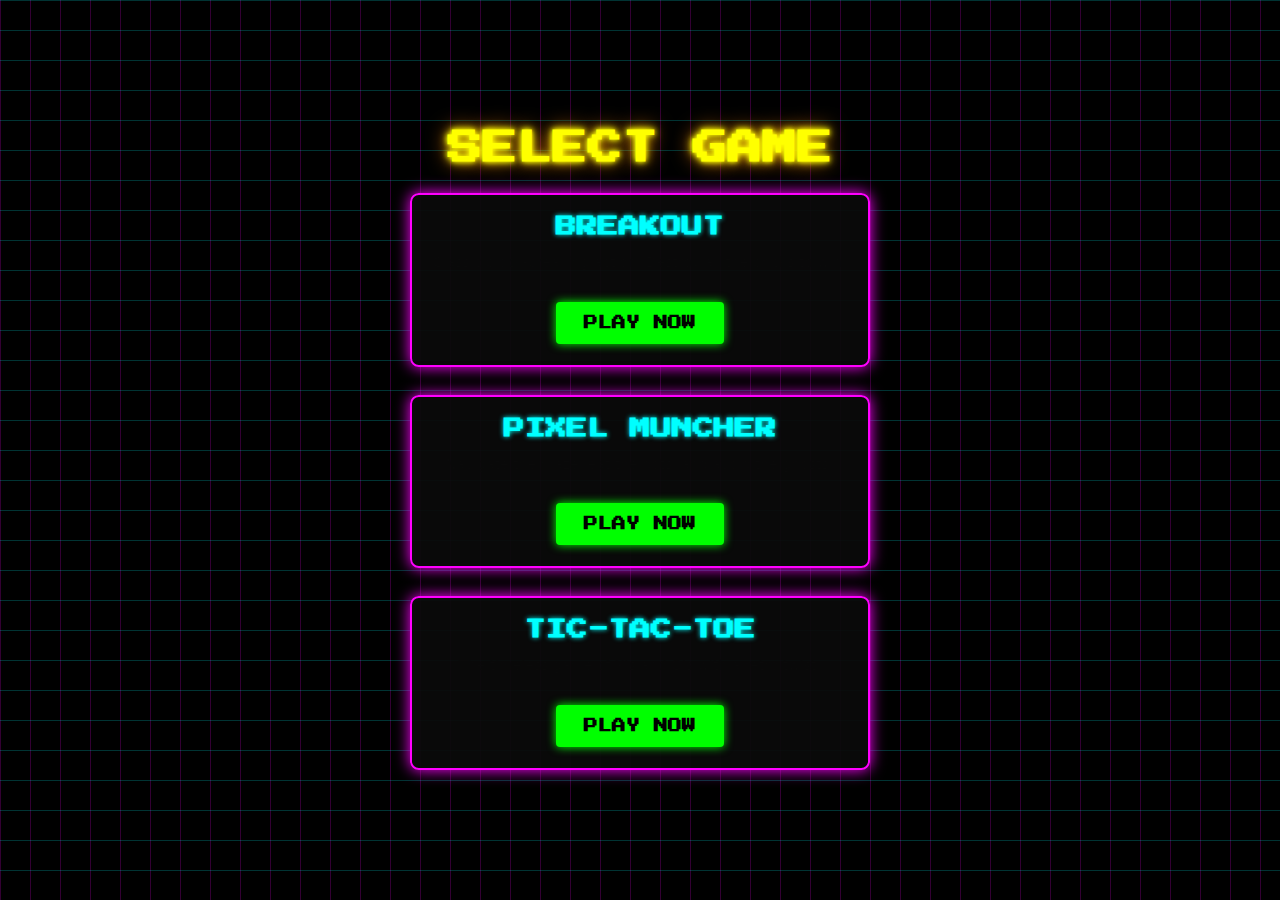
<file: index.html>
<!DOCTYPE html>
<html lang="en">
<head>
    <meta charset="UTF-8">
    <meta name="viewport" content="width=device-width, initial-scale=1.0">
    <title>Retro Game Arcade</title>
    <link rel="stylesheet" href="style.css">
    <link rel="preconnect" href="https://fonts.googleapis.com">
    <link rel="preconnect" href="https://fonts.gstatic.com" crossorigin>
    <link href="https://fonts.googleapis.com/css2?family=Press+Start+2P&display=swap" rel="stylesheet">
</head>
<body>
    <div class="arcade-container">
        <header class="arcade-header">
            <h1>SELECT GAME</h1>
        </header>

        <main class="game-grid">
            <!-- Game Card 1: Breakout -->
            <div class="game-card">
                <h2>BREAKOUT</h2>
                <p>Classic block-breaking action. Destroy all the bricks to win!</p>
                <!-- This link now points to the breakout folder -->
                <a href="breakout/index.html" class="play-button">PLAY NOW</a>
            </div>

            <!-- Game Card 2: Pixel Muncher -->
            <div class="game-card">
                <h2>PIXEL MUNCHER</h2>
                <p>Navigate the maze, eat the dots, and avoid the ghosts!</p>
                <!-- This link now points to the pixelmuncher folder -->
                <a href="pixelmuncher/index.html" class="play-button">PLAY NOW</a>
            </div>

            <!-- Game Card 3: Tic-Tac-Toe -->
            <div class="game-card">
                <h2>TIC-TAC-TOE</h2>
                <p>The timeless game of X's and O's with a retro twist.</p>
                <!-- This link now points to the tictactoe folder -->
                <a href="tictactoe/index.html" class="play-button">PLAY NOW</a>
            </div>
        </main>
    </div>
</body>
</html>
</file>
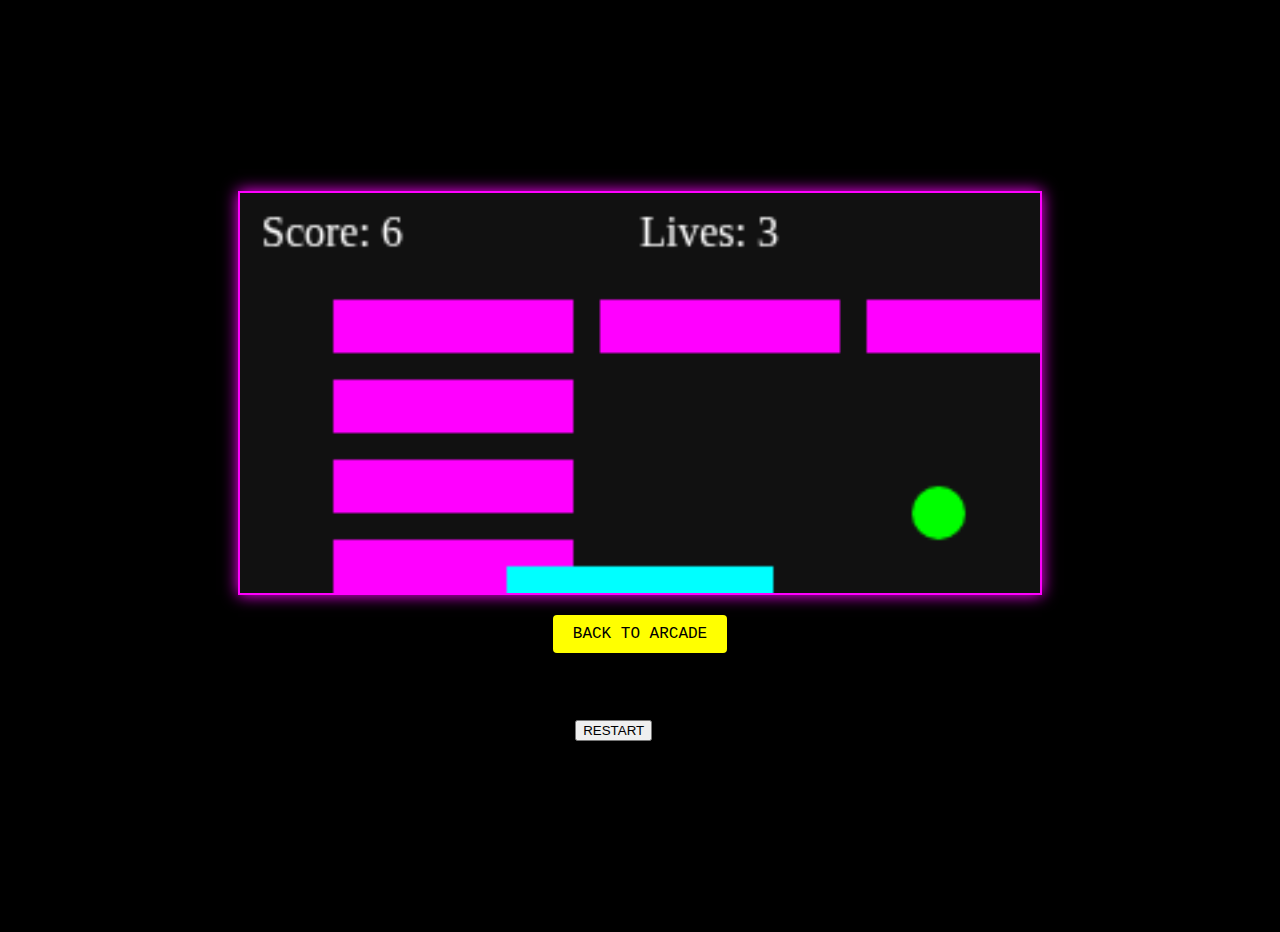
<file: breakout/index.html>
<!DOCTYPE html>
<html lang="en">
<head>
    <meta charset="UTF-8">
    <meta name="viewport" content="width=device-width, initial-scale=1.0">
    <title>Breakout</title>
    <link rel="stylesheet" href="style.css">
</head>
<body>
    <div id="game-container">
        <canvas id="gameCanvas"></canvas>
    </div>
    <a href="../index.html" class="back-button">BACK TO ARCADE</a>

    <!-- Game Over Modal -->
    <div id="gameOverModal" class="modal-overlay">
        <div class="modal-content">
            <h2 id="modalMessage">GAME OVER</h2>
            <button id="restartButton" class="modal-button">RESTART</button>
        </div>
    </div>

    <script src="script.js"></script>
</body>
</html>
</file>
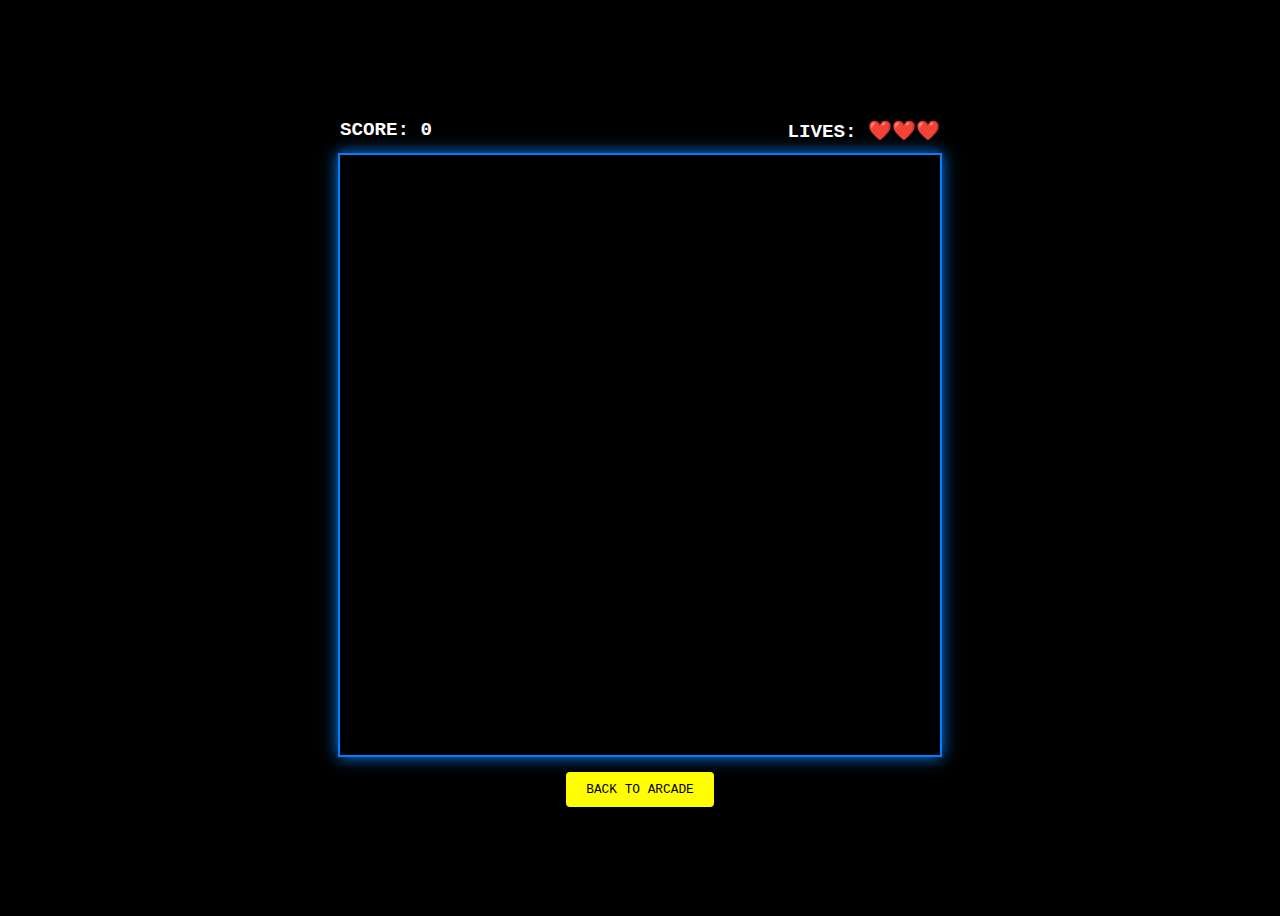
<file: pixelmuncher/index.html>
<!DOCTYPE html>
<html lang="en">
<head>
    <meta charset="UTF-8">
    <meta name="viewport" content="width=device-width, initial-scale=1.0">
    <title>Pixel Muncher</title>
    <link rel="stylesheet" href="style.css">
</head>
<body>
    <div id="ui-bar">
        <div id="score">SCORE: 0</div>
        <div id="lives">LIVES: ❤️❤️❤️</div>
    </div>
    <div id="game-container">
        <canvas id="gameCanvas" width="600" height="600"></canvas>
    </div>
     <a href="../index.html" class="back-button">BACK TO ARCADE</a>
    <script src="script.js"></script>
</body>
</html>
</file>
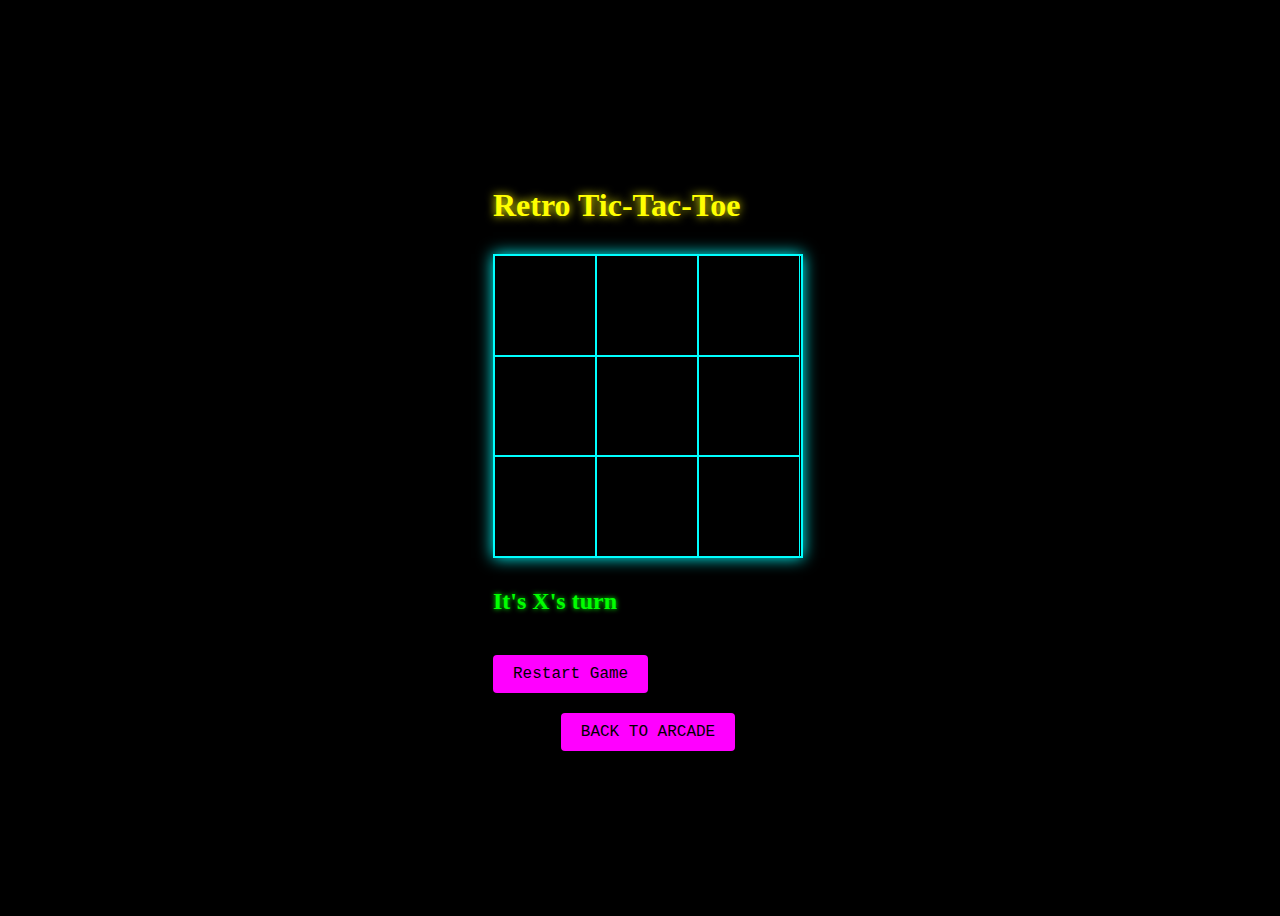
<file: tictactoe/index.html>
<!DOCTYPE html>
<html lang="en">
<head>
    <meta charset="UTF-8">
    <meta name="viewport" content="width=device-width, initial-scale=1.0">
    <title>Tic-Tac-Toe</title>
    <link rel="stylesheet" href="style.css">
</head>
<body>
    <section>
        <h1 class="game-title">Retro Tic-Tac-Toe</h1>
        <div class="game-container">
            <div data-cell-index="0" class="cell"></div>
            <div data-cell-index="1" class="cell"></div>
            <div data-cell-index="2" class="cell"></div>
            <div data-cell-index="3" class="cell"></div>
            <div data-cell-index="4" class="cell"></div>
            <div data-cell-index="5" class="cell"></div>
            <div data-cell-index="6" class="cell"></div>
            <div data-cell-index="7" class="cell"></div>
            <div data-cell-index="8" class="cell"></div>
        </div>
        <h2 class="game-status"></h2>
        <button class="game-restart">Restart Game</button>
    </section>
    <a href="../index.html" class="back-button">BACK TO ARCADE</a>
    <script src="script.js"></script>
</body>
</html>
</file>
<file: style.css>
/* =============================================== */
/* == YOUR ORIGINAL CSS CODE (THE DESIGN SYSTEM) == */
/* =============================================== */
:root {
    --font-size: 14px;
    --background: #fff;
    --foreground: oklch(.145 0 0);
    --card: #fff;
    --card-foreground: oklch(.145 0 0);
    --popover: oklch(1 0 0);
    --popover-foreground: oklch(.145 0 0);
    --primary: #030213;
    --primary-foreground: oklch(1 0 0);
    --secondary: oklch(.95 .0058 264.53);
    --secondary-foreground: #030213;
    --muted: #ececf0;
    --muted-foreground: #717182;
    --accent: #e9ebef;
    --accent-foreground: #030213;
    --destructive: #d4183d;
    --destructive-foreground: #fff;
    --border: #0000001a;
    --input: transparent;
    --input-background: #f3f3f5;
    --switch-background: #cbced4;
    --font-weight-medium: 500;
    --font-weight-normal: 400;
    --ring: oklch(.708 0 0);
    --chart-1: oklch(.646 .222 41.116);
    --chart-2: oklch(.6 .118 184.704);
    --chart-3: oklch(.398 .07 227.392);
    --chart-4: oklch(.828 .189 84.429);
    --chart-5: oklch(.769 .188 70.08);
    --radius: .625rem;
    --sidebar: oklch(.985 0 0);
    --sidebar-foreground: oklch(.145 0 0);
    --sidebar-primary: #030213;
    --sidebar-primary-foreground: oklch(.985 0 0);
    --sidebar-accent: oklch(.97 0 0);
    --sidebar-accent-foreground: oklch(.205 0 0);
    --sidebar-border: oklch(.922 0 0);
    --sidebar-ring: oklch(.708 0 0);
    --retro-cyan: #0ff;
    --retro-pink: #f0f;
    --retro-green: #0f0;
    --retro-yellow: #ff0;
    --retro-purple: #8000ff;
    --retro-orange: #ff8000;
    --retro-red: #ff0040;
    --retro-blue: #0080ff;
    --font-sans: ui-sans-serif, system-ui, sans-serif, "Apple Color Emoji", "Segoe UI Emoji", "Segoe UI Symbol", "Noto Color Emoji";
    --font-mono: ui-monospace, SFMono-Regular, Menlo, Monaco, Consolas, "Liberation Mono", "Courier New", monospace;
}

html {
    font-size: var(--font-size);
}

*, :after, :before, ::backdrop {
    box-sizing: border-box;
    border: 0 solid;
    margin: 0;
    padding: 0;
}

::-webkit-scrollbar {
    width: 8px;
}
::-webkit-scrollbar-thumb {
    background: var(--retro-cyan);
    box-shadow: 0 0 5px var(--retro-cyan);
    border-radius: 4px;
}
::-webkit-scrollbar-track {
    background: #0000004d;
    border-radius: 4px;
}
::selection {
    background: var(--retro-cyan);
    color: #000;
    text-shadow: none;
}

/* ================================== */
/* == NEW STYLES FOR THE ARCADE MENU == */
/* ================================== */
body {
    background-color: #000;
    background-image:
        linear-gradient(rgba(0, 255, 255, 0.2) 1px, transparent 1px),
        linear-gradient(90deg, rgba(255, 0, 255, 0.2) 1px, transparent 1px);
    background-size: 30px 30px;
    font-family: 'Press Start 2P', var(--font-mono); /* Retro game font */
    display: flex;
    justify-content: center;
    align-items: center;
    min-height: 100vh;
    padding: 2rem;
}

.arcade-header h1 {
    color: var(--retro-yellow);
    text-align: center;
    font-size: 2.5rem;
    text-shadow:
        0 0 5px var(--retro-yellow),
        0 0 10px var(--retro-yellow),
        0 0 20px var(--retro-orange);
    margin-bottom: 2rem;
    animation: flicker 3s infinite alternate;
}

@keyframes flicker {
    0%, 18%, 22%, 25%, 53%, 57%, 100% {
        text-shadow:
            0 0 5px var(--retro-yellow),
            0 0 10px var(--retro-yellow),
            0 0 20px var(--retro-orange);
    }
    20%, 24%, 55% {
        text-shadow: none;
    }
}

.game-grid {
    display: grid;
    grid-template-columns: repeat(auto-fit, minmax(300px, 1fr));
    gap: 2rem;
}

.game-card {
    background: #0a0a0aee;
    border: 2px solid var(--retro-pink);
    border-radius: var(--radius);
    padding: 1.5rem;
    text-align: center;
    box-shadow: 0 0 15px var(--retro-pink);
    transition: transform 0.3s ease, box-shadow 0.3s ease;
}

.game-card:hover {
    transform: translateY(-10px) scale(1.02);
    box-shadow: 0 0 25px var(--retro-pink), 0 0 10px var(--retro-cyan);
}

.game-card h2 {
    color: var(--retro-cyan);
    font-size: 1.5rem;
    margin-bottom: 1rem;
    text-shadow: 0 0 5px var(--retro-cyan);
}

.game-card p {
    color: var(--card-foreground);
    line-height: 1.6;
    margin-bottom: 2rem;
    font-family: var(--font-sans);
    font-size: 1rem;
}

.play-button {
    display: inline-block;
    background-color: var(--retro-green);
    color: #000;
    font-family: 'Press Start 2P', var(--font-mono);
    text-decoration: none;
    padding: 1rem 2rem;
    border-radius: 4px;
    font-weight: bold;
    box-shadow: 0 0 10px var(--retro-green);
    transition: background-color 0.2s, box-shadow 0.2s;
}

.play-button:hover {
    background-color: #fff;
    box-shadow: 0 0 20px #fff;
}
/* ADD THIS AT THE VERY END OF RetroArcade/style.css */

@media (max-width: 600px) {
    .arcade-header h1 {
        font-size: 1.8rem; /* Smaller font size for the main title on mobile */
    }

    .game-card h2 {
        font-size: 1.2rem;
    }

    .game-card p {
        font-size: 0.9rem;
    }

    .play-button {
        padding: 0.8rem 1.5rem;
        font-size: 0.9rem;
    }
}
</file>
<file: breakout/style.css>
body {
    background-color: #000;
    display: flex;
    flex-direction: column;
    align-items: center;
    justify-content: center;
    height: 100vh;
    margin: 0;
    font-family: 'Courier New', Courier, monospace;
    padding: 1rem;
}

#game-container {
    width: 100%;
    max-width: 800px; /* Set a max-width for desktop */
    border: 2px solid #f0f; /* retro-pink */
    box-shadow: 0 0 15px #f0f;
    /* The canvas will determine the height */
}

canvas {
    background: #111;
    display: block;
    width: 100%; /* Make canvas fill the container */
    height: auto; /* Height will be set by JS to maintain aspect ratio */
}

.back-button {
    margin-top: 20px;
    padding: 10px 20px;
    background-color: #ff0; /* retro-yellow */
    color: #000;
    text-decoration: none;
    font-family: 'Press Start 2P', monospace;
    font-size: 1rem;
    border-radius: 4px;
}
</file>
<file: pixelmuncher/style.css>
body {
    background-color: #000;
    color: #fff;
    font-family: 'Press Start 2P', monospace;
    display: flex;
    flex-direction: column;
    align-items: center;
    justify-content: center;
    height: 100vh;
    margin: 0;
    padding: 0.5rem;
}

#ui-bar {
    display: flex;
    justify-content: space-between;
    width: 100%;
    max-width: 600px;
    padding: 10px 0;
    font-size: 3vw; /* Responsive font size */
    font-weight: bold;
}

#game-container {
    width: 100%;
    max-width: 600px;
    border: 2px solid #0080ff; /* retro-blue */
    box-shadow: 0 0 15px #0080ff;
    aspect-ratio: 1 / 1; /* Keep it square */
}

canvas {
    background-color: #000;
    display: block;
    width: 100%;
    height: 100%;
}

.back-button {
    margin-top: 15px;
    padding: 10px 20px;
    background-color: #ff0; /* retro-yellow */
    color: #000;
    text-decoration: none;
    font-size: 0.8rem;
    border-radius: 4px;
}

@media (min-width: 600px) {
    #ui-bar {
        font-size: 1.2rem; /* Cap font size on larger screens */
    }
}

/* --- ADD THESE MODAL STYLES --- */
.modal-overlay {
    display: none; /* Hidden by default */
    position: fixed;
    top: 0;
    left: 0;
    width: 100%;
    height: 100%;
    background-color: rgba(0, 0, 0, 0.7);
    justify-content: center;
    align-items: center;
    z-index: 1000;
}

.modal-content {
    background: #0a0a0a;
    padding: 2rem 3rem;
    border: 2px solid var(--retro-cyan, #0ff);
    box-shadow: 0 0 25px var(--retro-cyan, #0ff);
    border-radius: var(--radius, .625rem);
    text-align: center;
}

.modal-content h2 {
    font-family: 'Press Start 2P', monospace;
    font-size: 2rem;
    color: var(--retro-yellow, #ff0);
    text-shadow: 0 0 10px var(--retro-yellow, #ff0);
    margin-bottom: 1.5rem;
}

.modal-button {
    background-color: var(--retro-green, #0f0);
    color: #000;
    font-family: 'Press Start 2P', monospace;
    border: none;
    padding: 1rem 2rem;
    font-size: 1rem;
    cursor: pointer;
    border-radius: 4px;
}
</file>
<file: tictactoe/style.css>
body {
    font-family: "Press Start 2P", cursive;
    display: flex;
    flex-direction: column;
    width: 100vw;
    height: 100vh;
    justify-content: center;
    align-items: center;
    background-color: #000;
    color: #fff;
}

.game-title {
    color: #ff0; /* retro-yellow */
    text-shadow: 0 0 10px #ff0;
}

.game-container {
    display: grid;
    grid-template-columns: repeat(3, auto);
    width: 306px;
    margin: 30px auto;
    border: 2px solid #0ff; /* retro-cyan */
    box-shadow: 0 0 15px #0ff;
}

.cell {
    font-family: "Arial", sans-serif;
    width: 100px;
    height: 100px;
    box-shadow: 0 0 0 1px #0ff; /* retro-cyan */
    cursor: pointer;
    line-height: 100px;
    font-size: 60px;
    text-align: center;
}

.game-status {
    color: #0f0; /* retro-green */
    text-shadow: 0 0 5px #0f0;
    margin-bottom: 20px;
}

.game-restart, .back-button {
    margin-top: 20px;
    padding: 10px 20px;
    background-color: #f0f; /* retro-pink */
    color: #000;
    text-decoration: none;
    font-family: 'Press Start 2P', monospace;
    font-size: 1rem;
    border-radius: 4px;
    border: none;
    cursor: pointer;
}
</file>
